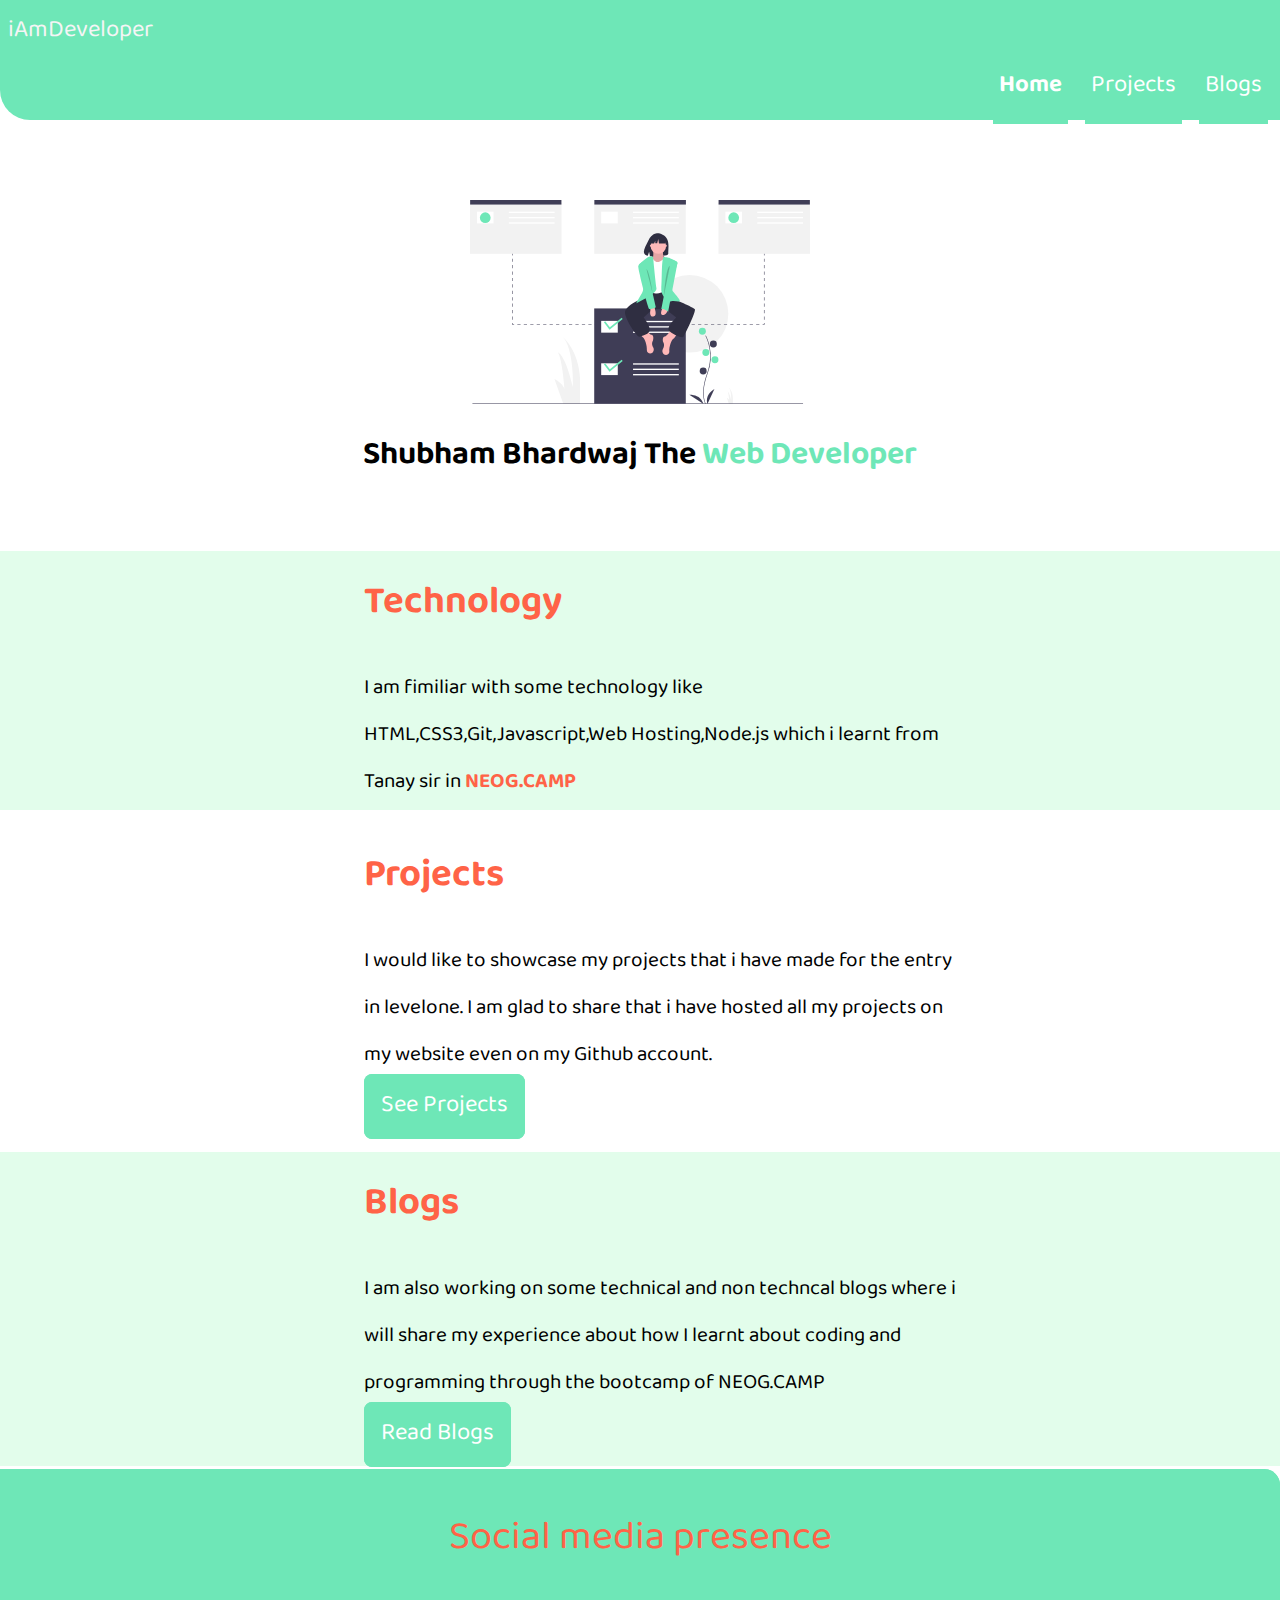
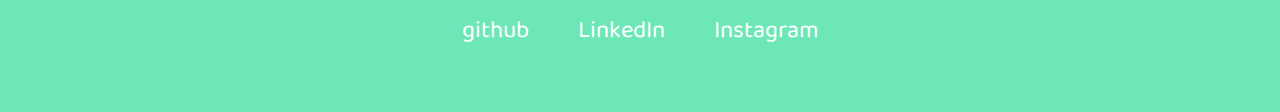
<file: index.html>
<!DOCTYPE html>
<html lang="en">

<head>
    <meta charset="UTF-8">
    <meta http-equiv="X-UA-Compatible" content="IE=edge">
    <meta name="viewport" content="width=device-width, initial-scale=1.0">
    <title>Home|Shubham Bhardwaj</title>
    <link rel="stylesheet" href="style.css">
</head>

<body>
    <nav class="nav">
        <div class="brand">iAmDeveloper</div>
        <ul class="list">
            <li class="nav-list active-link"><a href="/">Home</a></li>
            <li class="nav-list"><a href="project.html">Projects</a></li>
            <li class="nav-list"><a href="blog.html">Blogs</a></li>
        </ul>
    </nav>
    <header class="header">
        <img class="header-img" src="index.svg" alt="">
        <h1 class="header-heading">Shubham Bhardwaj The <span>Web Developer</span></h1>
    </header>
    <section class="section ow">
        <div class="container container-center">
            <h3>Technology</h3>
            <p>I am fimiliar with some technology like HTML,CSS3,Git,Javascript,Web Hosting,Node.js which i learnt from
                Tanay sir in <strong>NEOG.CAMP</strong> </p>
        </div>
    </section>
    <section class="section">
        <div class="container container-center">
            <h3>Projects</h3>
            <p>I would like to showcase my projects that i have made for the entry in levelone. I am glad to share that
                i have hosted all my projects on my website even on my Github account. </p>
            <a href="project.html" class="link link-primary">See Projects</a>
        </div>
    </section>
    <section class="section ow">
        <div class="container container-center">
            <h3>Blogs</h3>
            <p>I am also working on some technical and non techncal blogs where i will share my experience about how I
                learnt about coding and programming through the bootcamp of NEOG.CAMP </p>
            <a href="blog.html" class="link link-primary">Read Blogs</a>
        </div>
    </section>
    <div class="footer1">
        <footer class="footer container">
            <div class="footer-header"> Social media presence </div>
            <ul class="social-links list-non-bullet">
                <li class="list-item-inline nav-list">
                    <a class="link" href="https://github.com/Shubham1-008"> github</a>
                </li>
                <li class="list-item-inline nav-list">
                    <a class="link " href="https://www.linkedin.com/in/shubham-bhardwaj-a61589201"> LinkedIn</a>
                </li>
                <li class="list-item-inline nav-list">
                    <a class="link" href="https://www.instagram.com/sh.ivansh7417/"> Instagram</a>
                </li>
            </ul>

        </footer>
    </div>
</body>

</html>
</file>
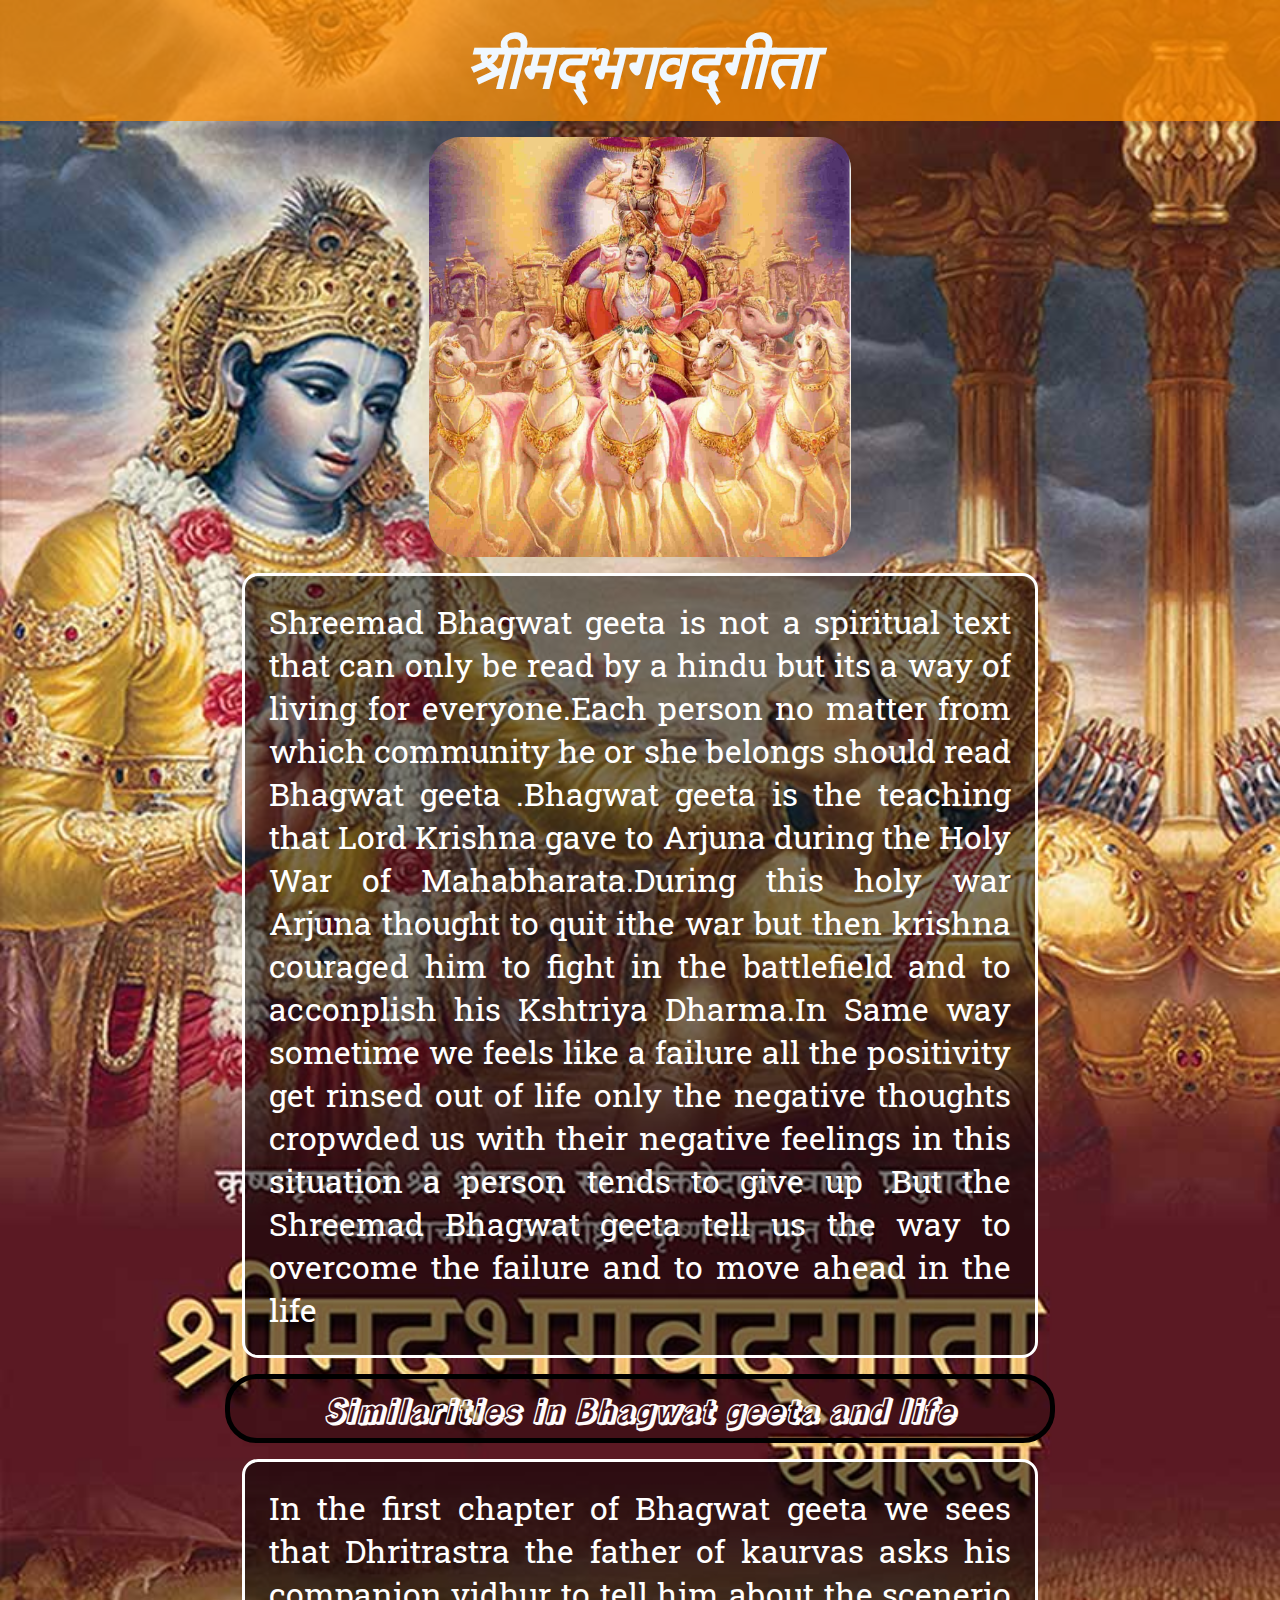
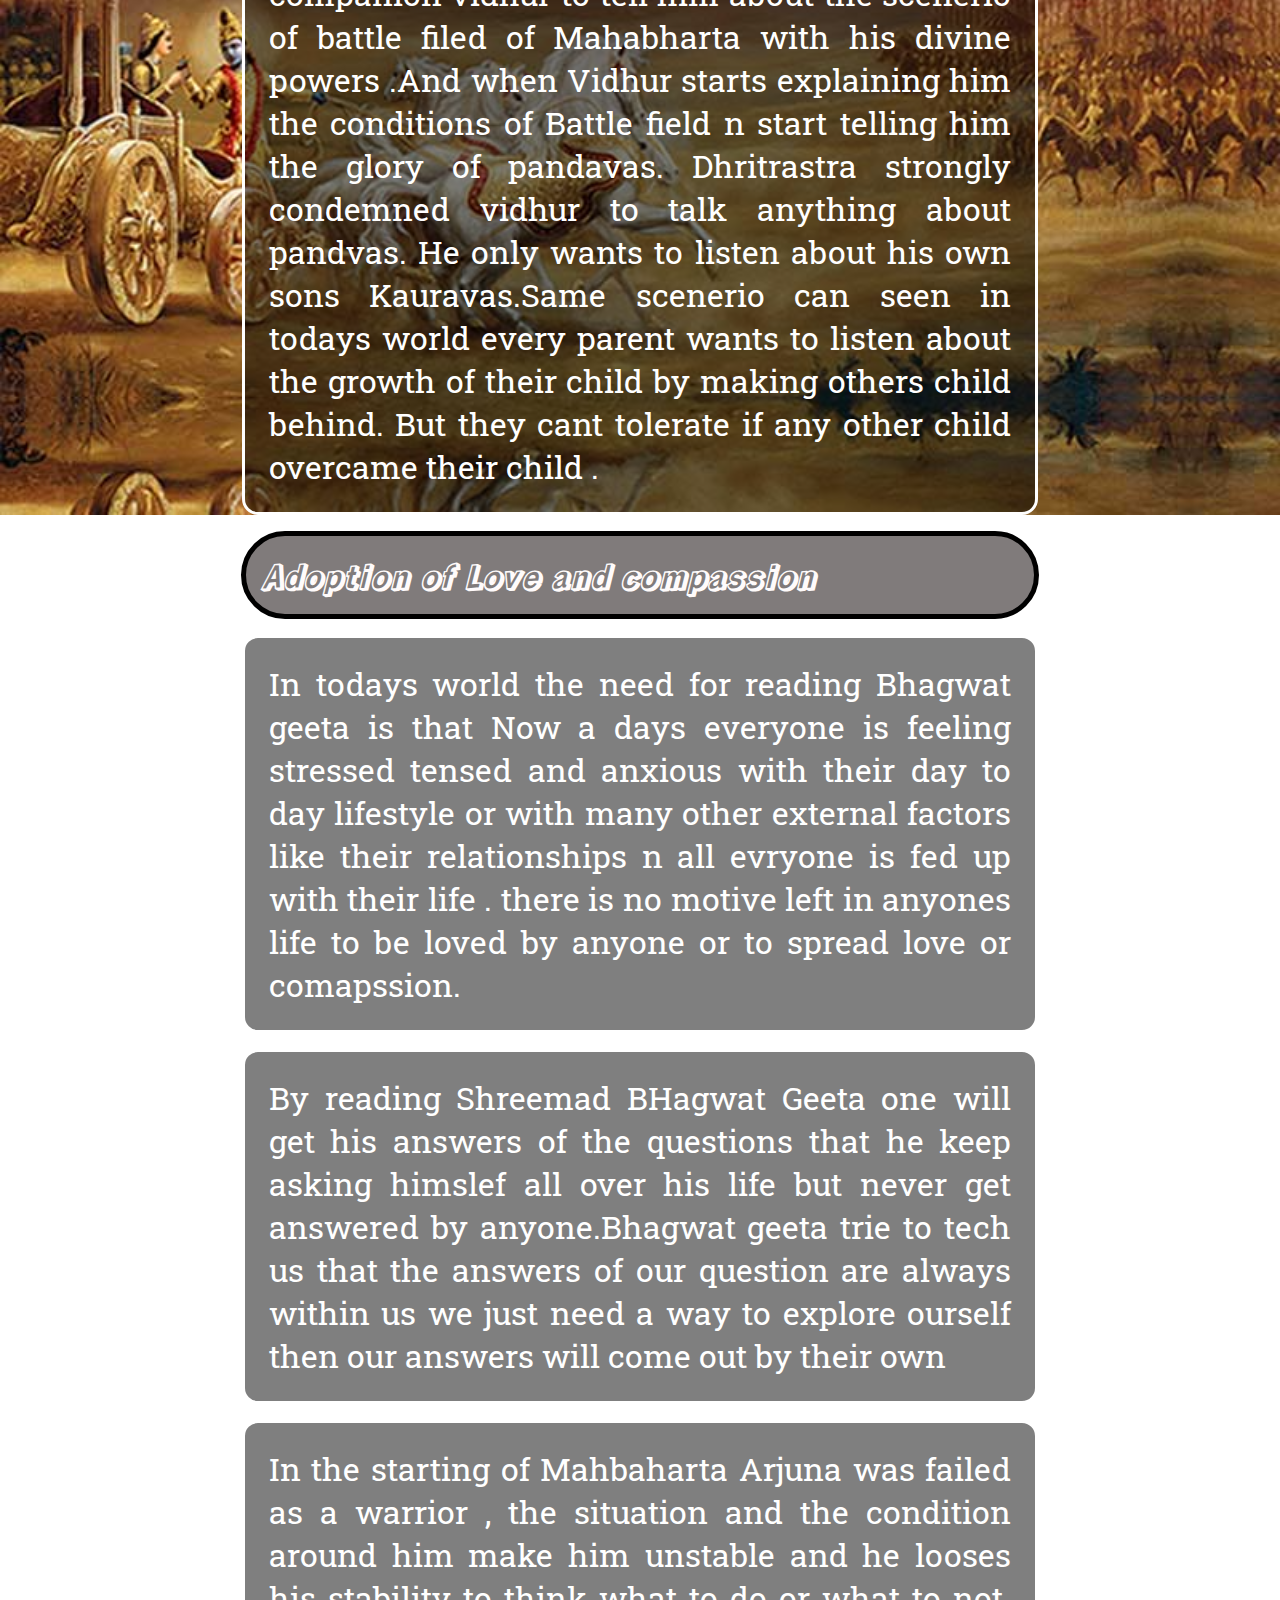
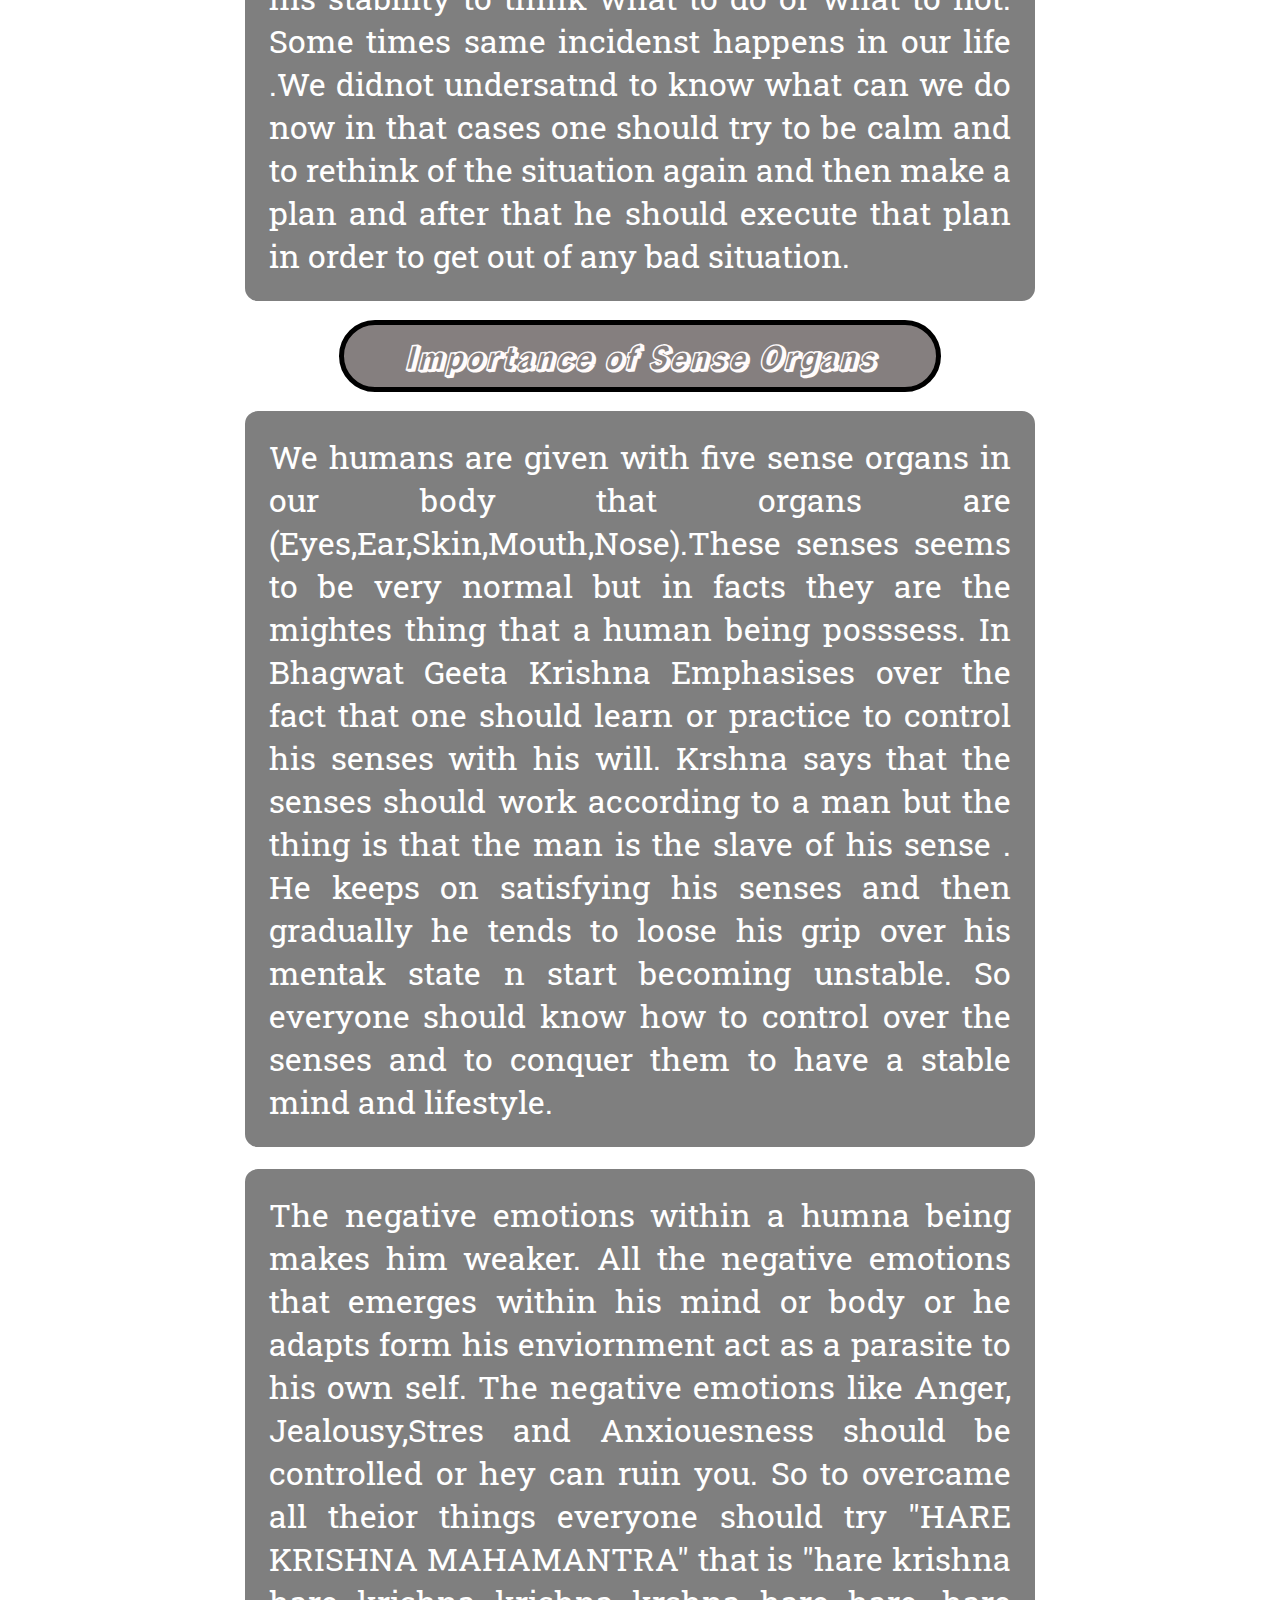
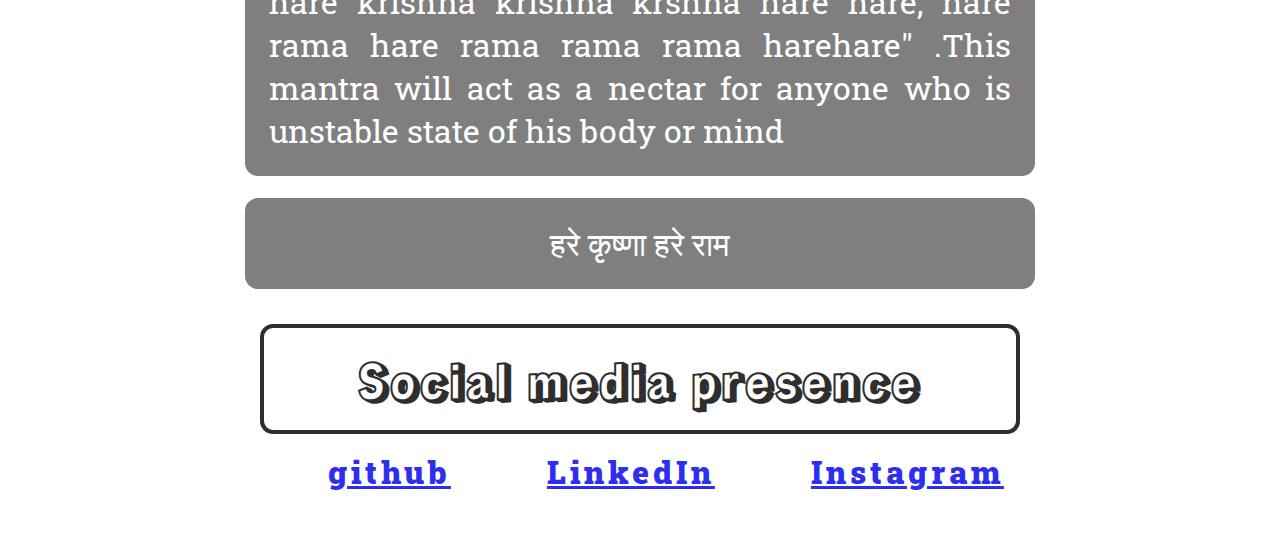
<file: blog1.html>
<!DOCTYPE html>
<html lang="en">

<head>
    <meta charset="UTF-8">
    <meta http-equiv="X-UA-Compatible" content="IE=edge">
    <meta name="viewport" content="width=device-width, initial-scale=1.0">
    <title>Blog-One</title>
    <link rel="stylesheet" href="blog1.css">
</head>

<body>
    <h1>श्रीमद्भगवद्‌गीता </h1>
    <img src="B5AF2F4F-7FE2-4FF3-ACA6-8470848BCAE8-1205x1200.jpeg" alt="JS Image" srcset="">
    <p>Shreemad Bhagwat geeta is not a spiritual text that can only be read by a hindu but its a way of living for everyone.Each person no matter from which community he or she belongs should read Bhagwat geeta .Bhagwat geeta is the teaching that Lord Krishna gave to Arjuna during the Holy War of Mahabharata.During this holy war Arjuna thought to quit ithe war but then krishna couraged him to fight in the battlefield and to acconplish his Kshtriya Dharma.In Same way sometime we feels like a failure all the positivity get rinsed out of life only the negative thoughts cropwded us with their negative feelings in this situation a person tends to give up .But the Shreemad Bhagwat geeta tell us the way to overcome the failure and to move ahead in the life </p>
    
    
    <h1 id="jsbap">Similarities in Bhagwat geeta and life</h1>
    <p>In the first chapter of Bhagwat geeta we sees that Dhritrastra the father of kaurvas asks his companion vidhur to tell him about the scenerio of battle filed of Mahabharta with his divine powers .And when Vidhur starts explaining him the conditions of Battle field n start telling him the glory of pandavas. Dhritrastra strongly condemned vidhur to talk anything about pandvas. He only wants to listen about his own sons Kauravas.Same scenerio can seen in todays world every parent wants to listen about the growth of their child by making others child behind. But they cant tolerate if any other child overcame their child . </p>
    <h1 id="AIh1">Adoption of Love and compassion</h1>
    
    <p>In todays world the need for reading Bhagwat geeta is that Now a days everyone is feeling stressed tensed and anxious with their day to day lifestyle or with many other external factors like their relationships n all evryone is fed up with their life . there is no motive left in anyones life to be loved by anyone or to spread love or comapssion.</p>
    <p>By reading Shreemad BHagwat Geeta one will get his answers of the questions that he keep asking himslef all over his life but never get answered by anyone.Bhagwat geeta trie to tech us that the answers of our question are always within us we just need a way to explore ourself then our answers will come out by their own </p>
    <p>In the starting of Mahbaharta Arjuna was failed as a warrior , the situation and the condition around him make him unstable and he looses his stability to think what to do or what to not. Some times same incidenst happens in our life .We didnot undersatnd to know what can we do now in that cases one should try to be calm and to rethink of the situation again and then make a plan and after that he should execute that plan in order to get out of any bad situation. </p>
    <h1 id="ct">Importance of Sense Organs </h1>
    <p>We humans are given with five sense organs in our body that organs are (Eyes,Ear,Skin,Mouth,Nose).These senses seems to be very normal but in facts they are the mightes thing that a human being posssess. In Bhagwat Geeta Krishna Emphasises over the fact that one should learn or practice to control his senses with his will. Krshna says that the senses should work according to a man but the thing is that the man is the slave of his sense . He keeps on satisfying his senses and then gradually he tends to loose his grip over his mentak state n start becoming unstable. So everyone should know how to control over the senses and to conquer them to have a stable mind  and lifestyle.</p>
    <p>The negative emotions within a humna being makes him weaker. All the negative emotions that emerges within his mind or body or he adapts form his enviornment act as a parasite to his own self. The negative emotions like Anger, Jealousy,Stres and Anxiouesness should be controlled or hey can ruin you. So to overcame all theior things everyone should try "HARE KRISHNA MAHAMANTRA" that is "hare krishna hare krishna krishna krshna hare hare, hare rama hare rama rama rama harehare" .This mantra will act as a nectar for anyone who is unstable state of his body or mind
    </p>
    <p style="text-align: center;">हरे कृष्णा हरे राम 
    </p>
    <div class="footer1">
        <footer class="footer container">
            <div class="footer-header"> Social media presence </div>
            <div class="centre">
                <ul class="social-links list-non-bullet">
                    <li id="li1" class="list-item-inline nav-list">
                        <a class="link" href="https://github.com/Shubham1-008"> github</a>
                    </li>
                    <li class="li2 list-item-inline nav-list">
                        <a class="link " href="https://www.linkedin.com/in/shubham-bhardwaj-a61589201"> LinkedIn</a>
                    </li>
                    <li class=" li2 list-item-inline nav-list">
                        <a class="link" href="https://www.instagram.com/sh.ivansh7417"> Instagram</a>
                    </li>
                </ul>
            </div>
        </footer>
    </div>
</body>

</html>
</file>
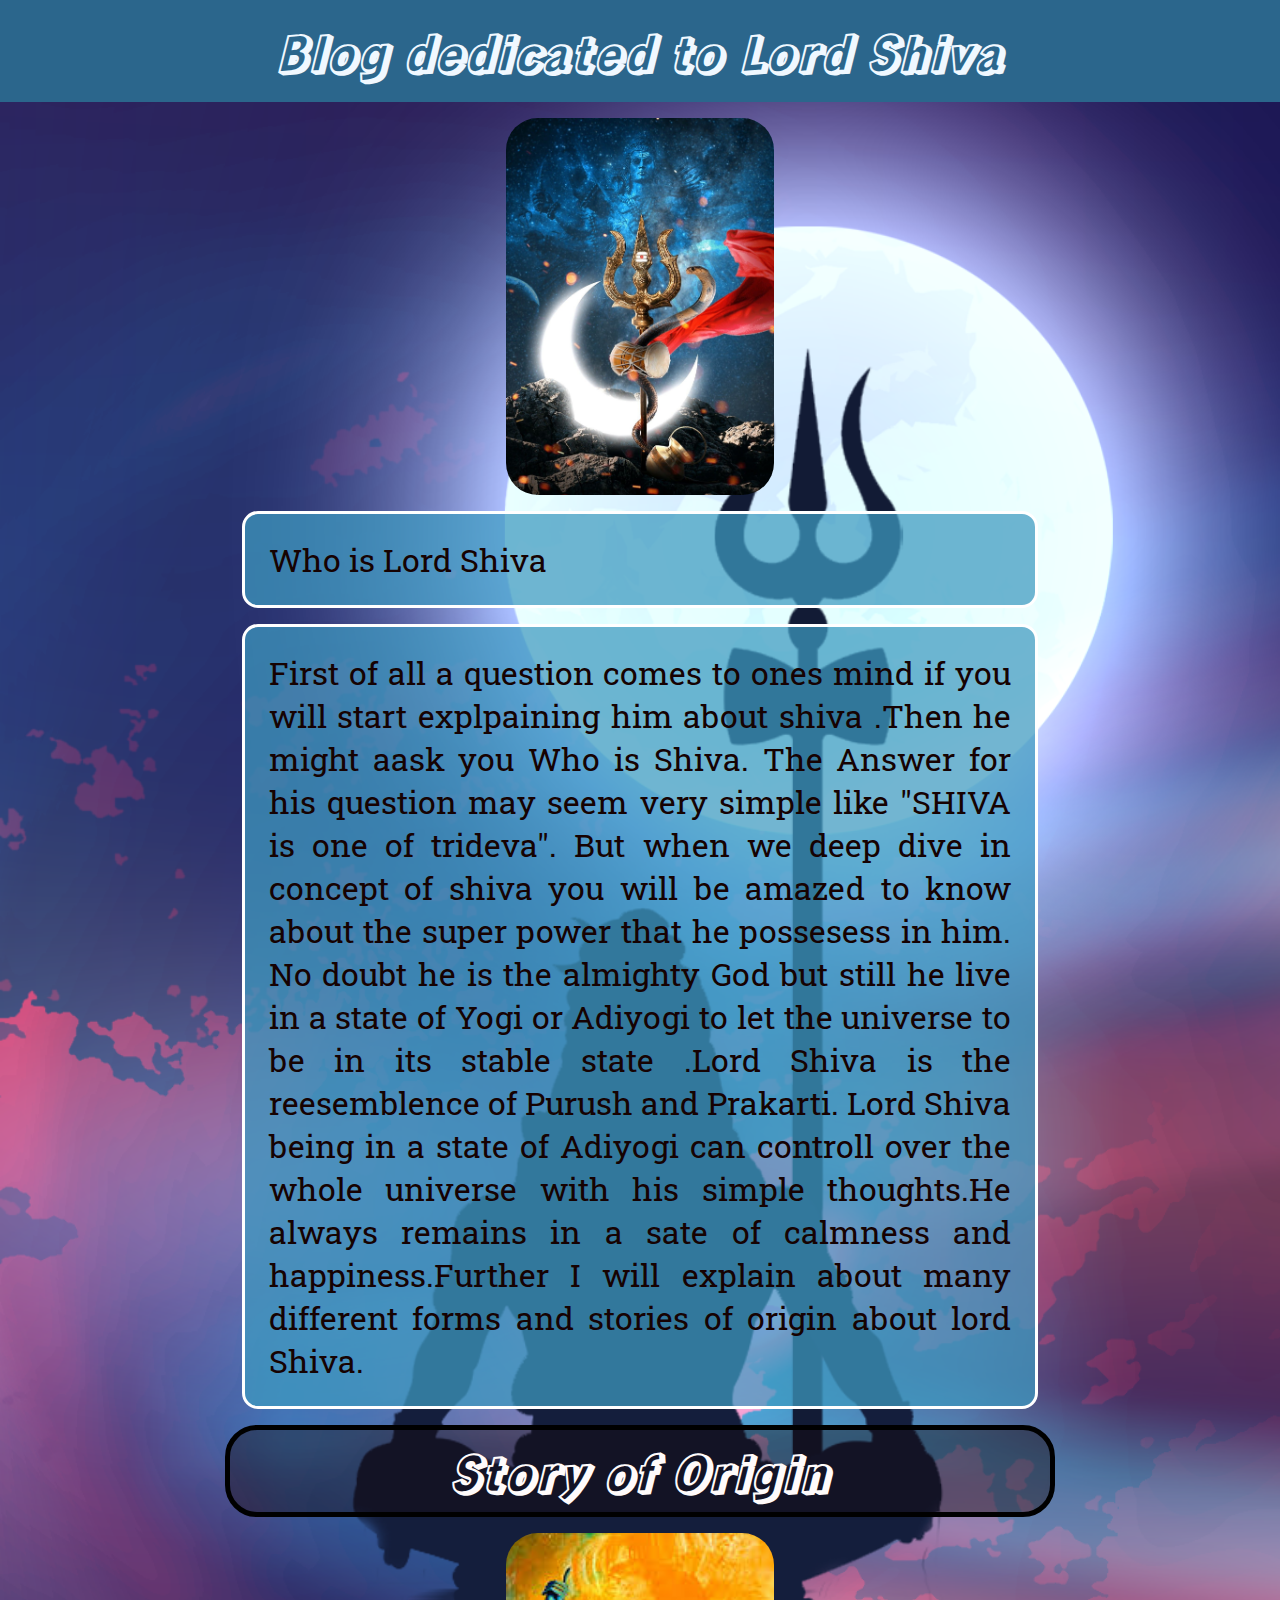
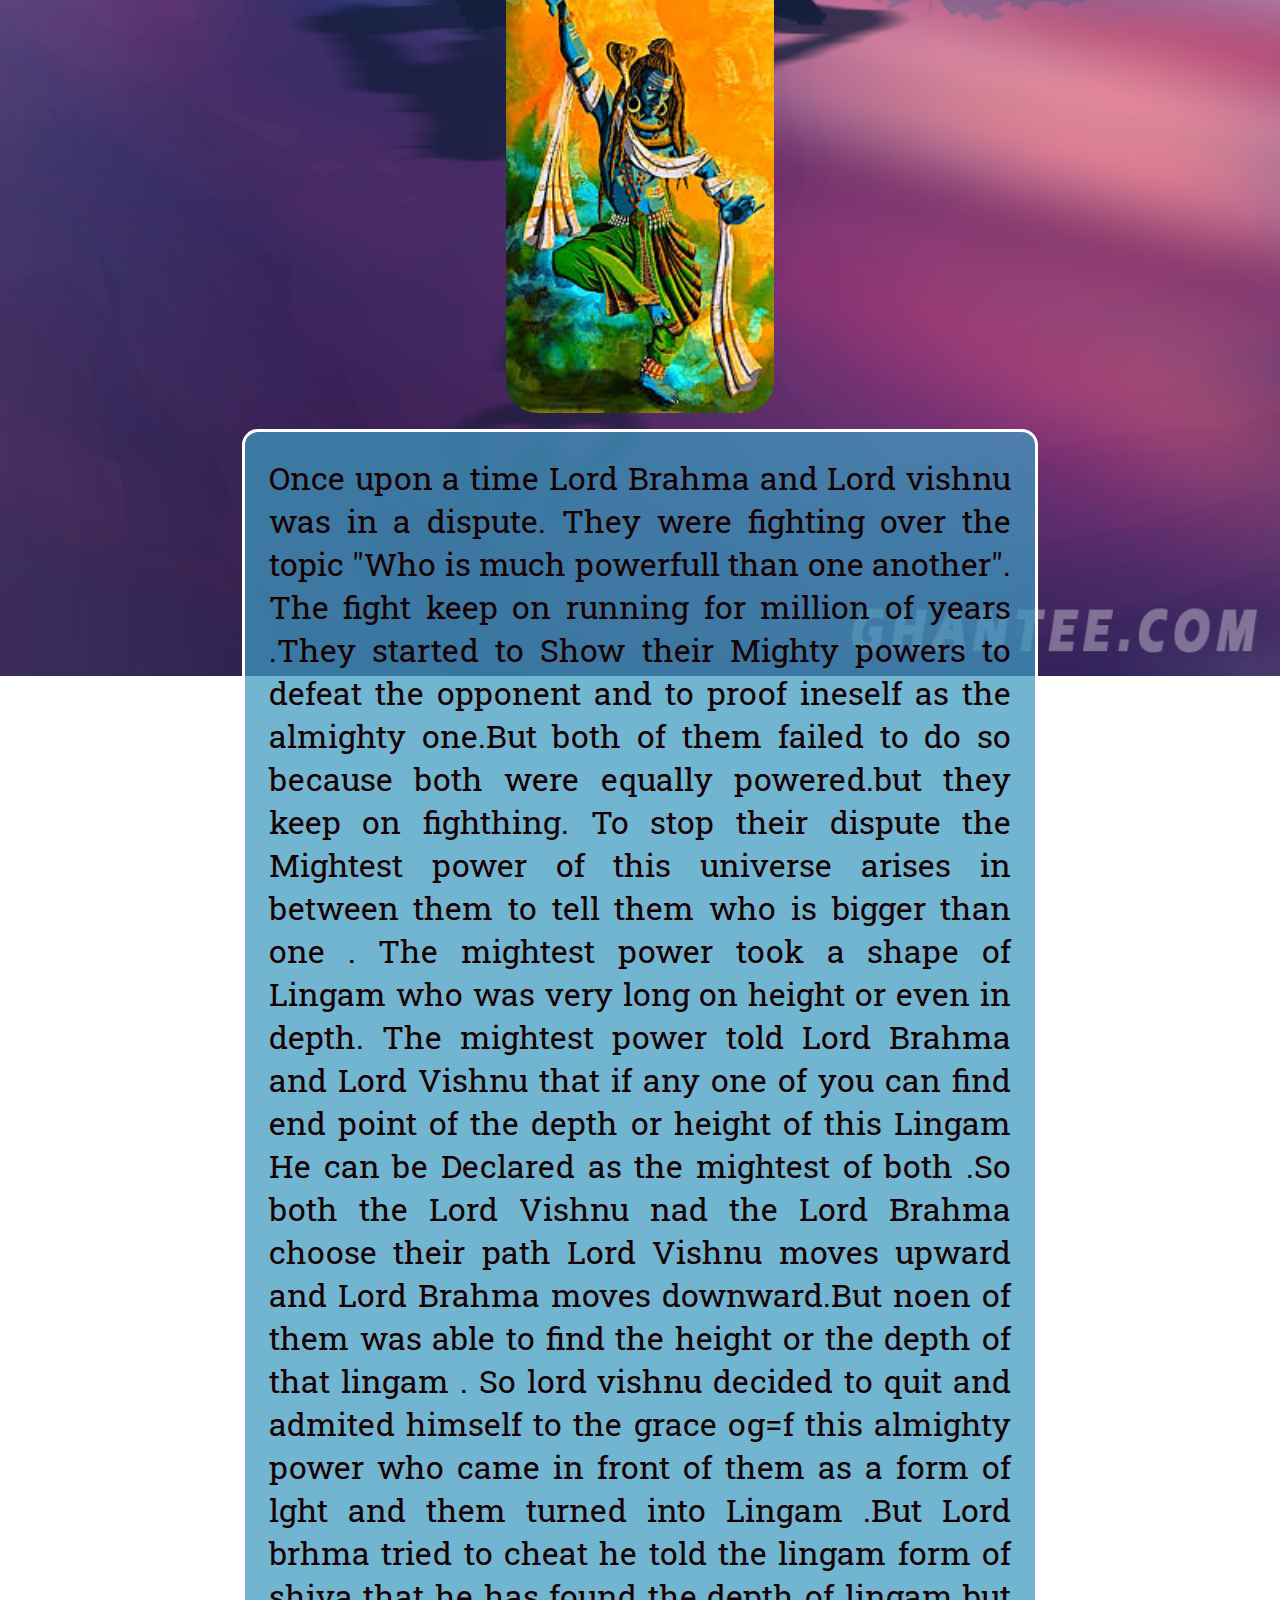
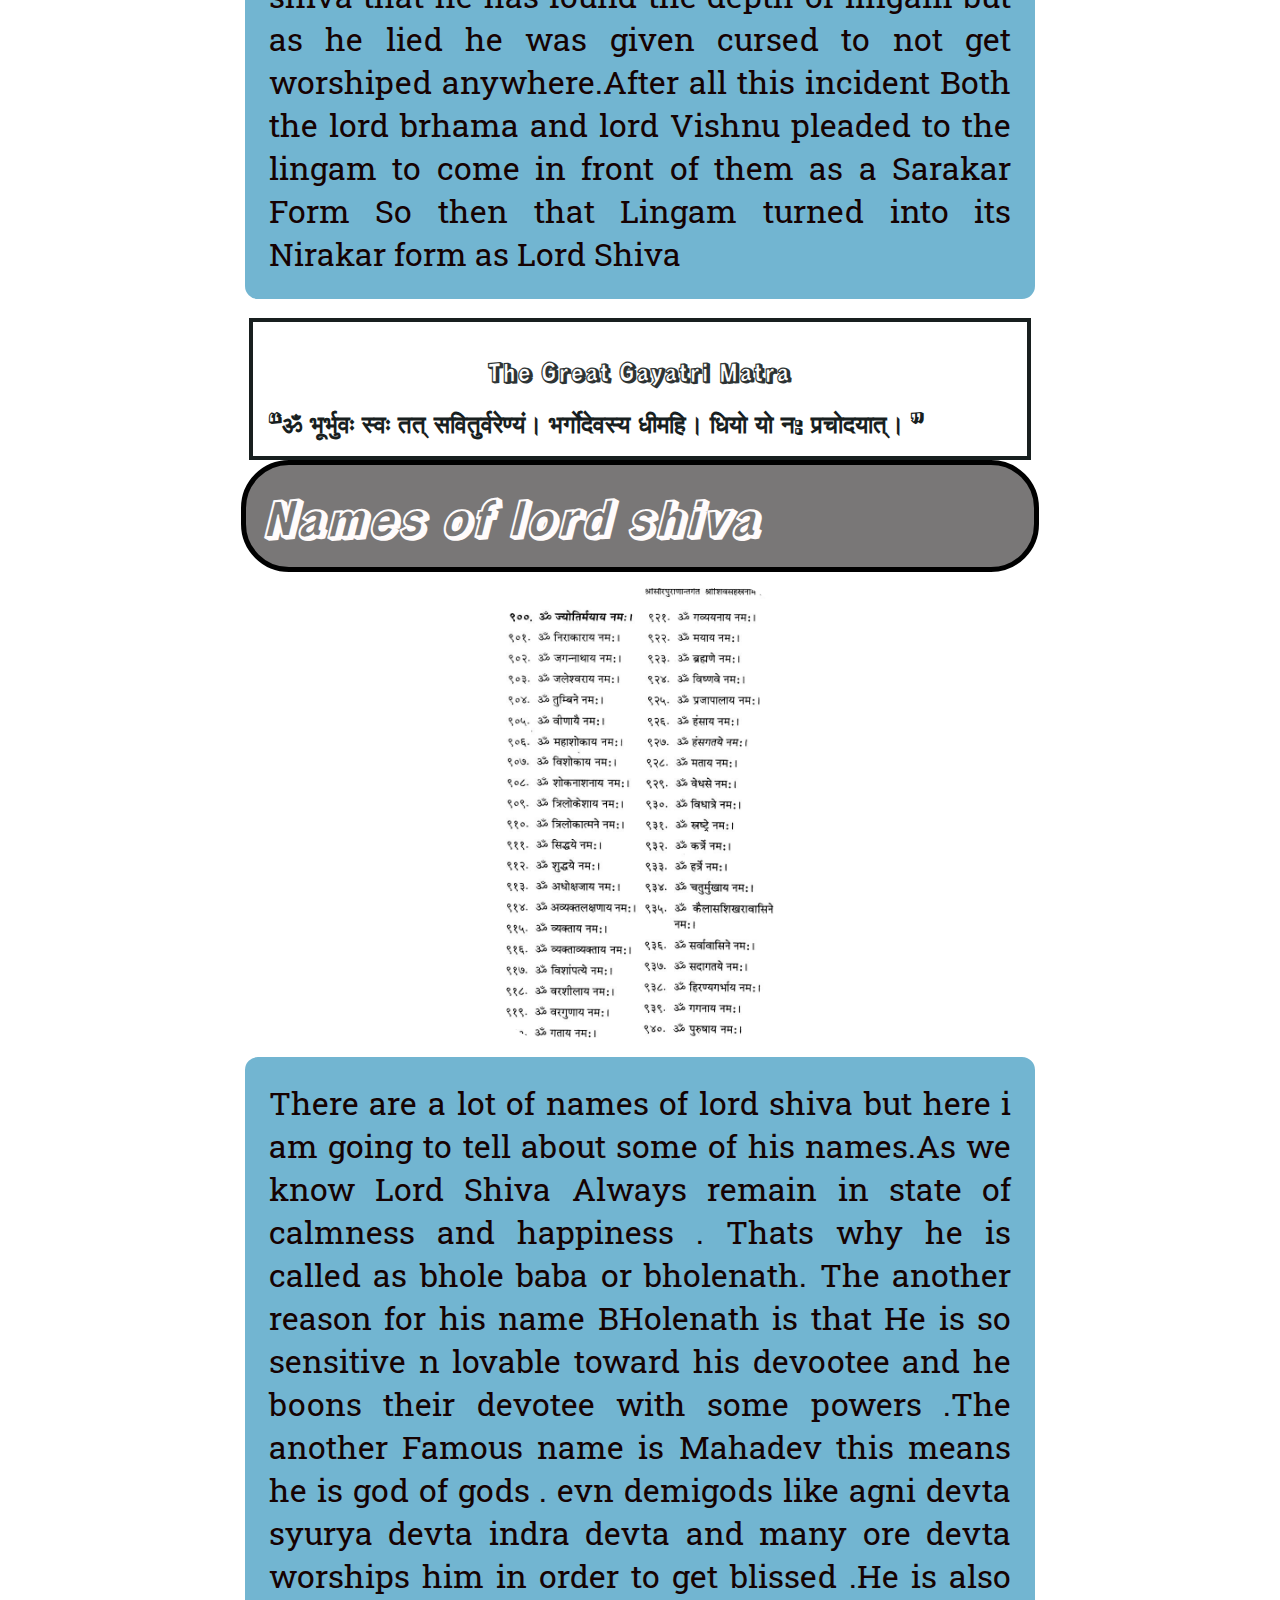
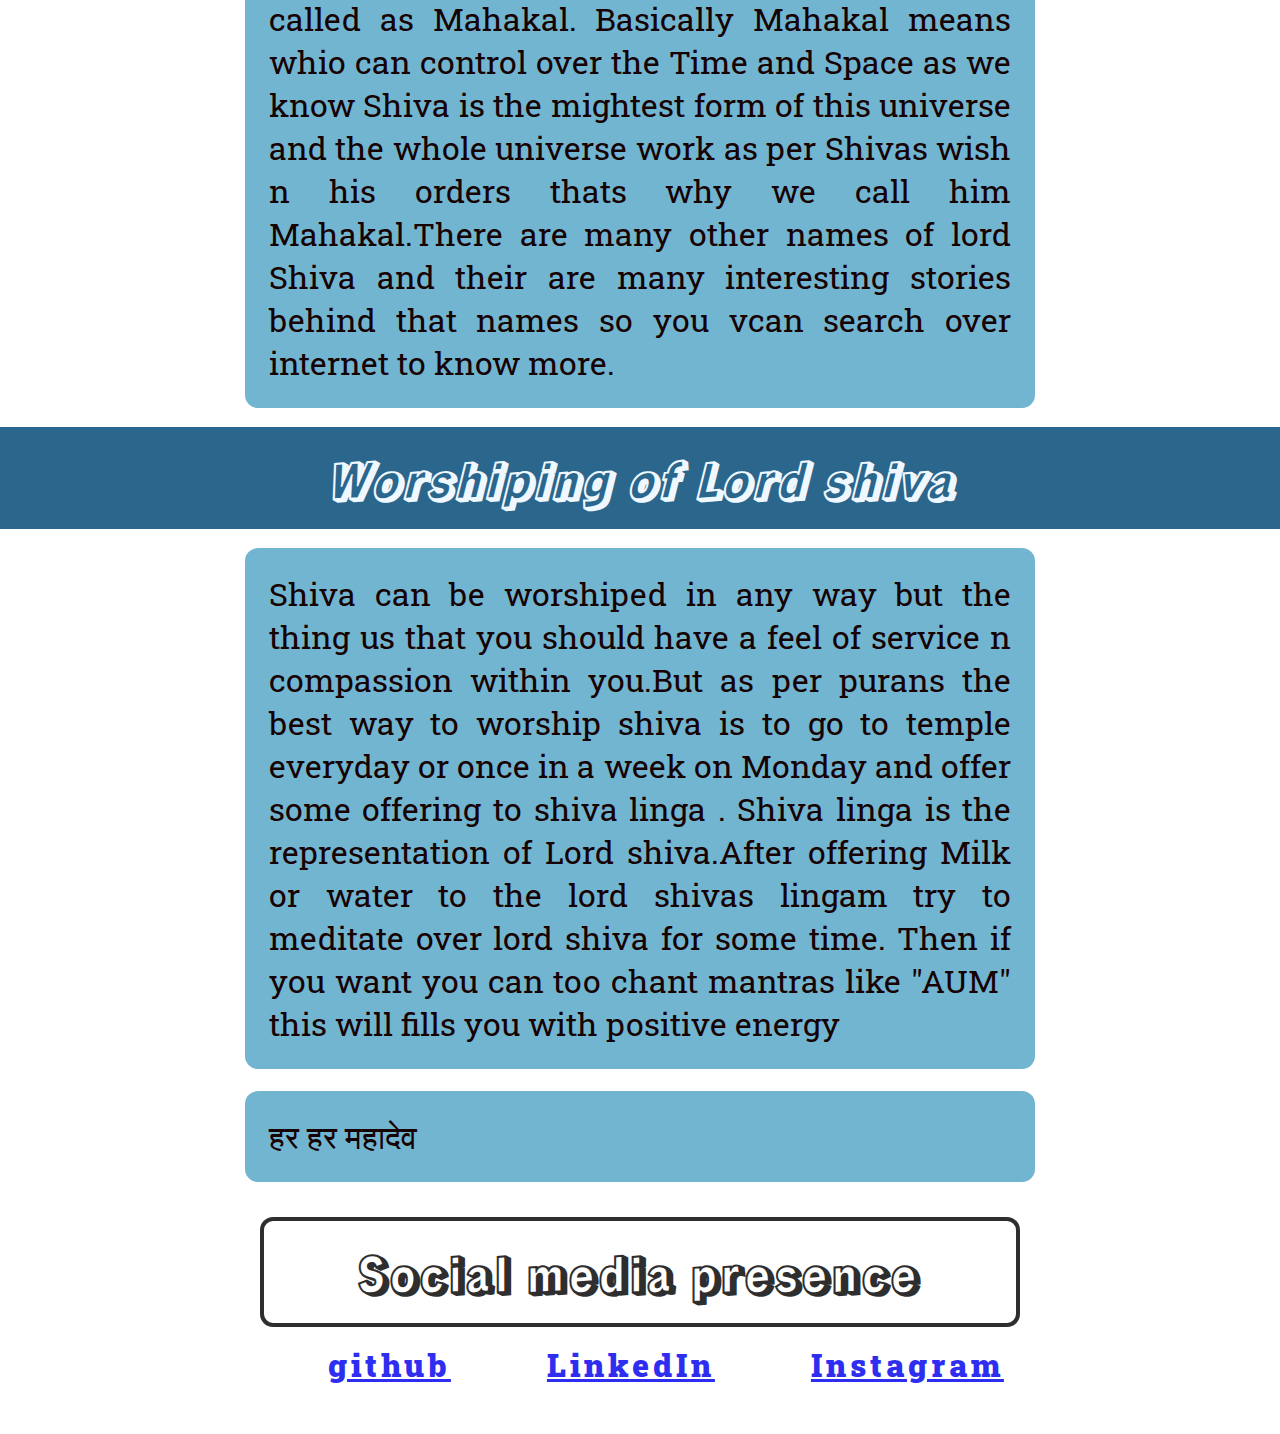
<file: blog2.html>
<!DOCTYPE html>
<html lang="en">

<head>
    <meta charset="UTF-8">
    <meta http-equiv="X-UA-Compatible" content="IE=edge">
    <meta name="viewport" content="width=device-width, initial-scale=1.0">
    <title>Blog-Two</title>
    <link rel="stylesheet" href="blog2.css">
</head>

<body>
    <h1>Blog dedicated to Lord Shiva</h1>
    <img src="shiv.jpg" alt="Spiritual Image" srcset="">
    <p>Who is Lord Shiva</p>
    <p>First of all a question comes to ones mind if you will start explpaining him about shiva .Then he might aask you Who is Shiva.
        The Answer for his question may seem very simple like "SHIVA is one of trideva". But when we deep dive in concept of shiva you will be amazed to know about the super power that he possesess in him. No doubt he is the almighty God but still he live in a state of Yogi or Adiyogi to let the universe to be in its stable state .Lord Shiva is the reesemblence of Purush and Prakarti.
        Lord Shiva being in a state of Adiyogi can controll over the whole universe with his simple thoughts.He always remains in a sate of calmness and happiness.Further I will explain about many different forms and stories of origin about lord Shiva.
    </p>
    <h1 id="jsbap">Story of Origin</h1>
    <img src="images.jfif" alt="image not found">
    <p>Once upon a time Lord Brahma and Lord vishnu was in a dispute. They were fighting over the topic "Who is much powerfull than one another". The fight keep on running for million of years .They started to Show their Mighty powers to defeat the opponent and to proof ineself as the almighty one.But both of them failed to do so because both were equally powered.but they keep on fighthing. To stop their dispute the Mightest power of this universe arises in between them to tell them who is bigger than one . The mightest power took a shape of Lingam who was very long on height or even in depth. The mightest power told Lord Brahma and Lord Vishnu that if any one of you can find end point of the depth or height of this Lingam He can be Declared as the mightest of both .So both the Lord Vishnu nad the Lord Brahma choose their path Lord Vishnu moves upward and Lord Brahma moves downward.But noen of them was able to find the height or the depth of that lingam . So lord vishnu decided to quit and admited himself to the grace og=f this almighty power who came in front of them as a form of lght and them turned into Lingam .But Lord brhma tried to cheat he told the lingam form of shiva that he has found the depth of lingam but as he lied he was given cursed to not get worshiped anywhere.After all this incident Both the lord brhama and lord Vishnu pleaded to the lingam to come in front of them as a Sarakar Form So then that Lingam turned into its Nirakar form as Lord Shiva </p>
    <div>
        <div style="border: none; text-align: center;">The Great Gayatri Matra</div>
        “ॐ भूर्भुवः स्वः तत् सवितुर्वरेण्यं। भर्गोदेवस्य धीमहि। धियो यो न: प्रचोदयात्। ”
    </div>
    <h1 id="AIh1">Names of lord shiva </h1>
    <img src="nzb222c.jpg" alt="Error in Loading picture">
    <p>There are a lot of names of lord shiva but here i am going to tell about some of his names.As we know Lord Shiva Always remain in state of calmness and happiness . Thats why he is called as bhole baba or bholenath. The another reason for his name BHolenath is that He is so sensitive n lovable toward his devootee and he boons their devotee with some powers .The another Famous name is Mahadev this means he is god of gods . evn demigods like agni devta syurya devta indra devta and many  ore devta worships him in order to get blissed .He is also called as Mahakal. Basically Mahakal means whio can control over the Time and Space as we know Shiva is the mightest form of this universe and the whole universe work as per Shivas wish n his orders thats why we call him Mahakal.There are many other names of lord Shiva and their are many interesting stories behind that names so you vcan search over internet to know more.  
    </p>
    <h1>Worshiping of Lord shiva </h1>
    <p>Shiva can be worshiped in any way but the thing us that you should have a feel of service n compassion within you.But as per purans the best way to worship shiva is to go to temple everyday or once in a week on Monday and offer some offering to shiva linga . Shiva linga is the representation of Lord shiva.After offering Milk or water to the lord shivas lingam try to meditate over lord shiva for some time. Then if you want you can too chant mantras like "AUM" this will fills you with positive energy </p>
    <p>हर हर महादेव</p>
   
    <div class="footer1">
        <footer class="footer container">
            <div class="footer-header"> Social media presence </div>
            <div class="centre">
                <ul class="social-links list-non-bullet">
                    <li id="li1" class="list-item-inline nav-list">
                        <a class="link" href="https://github.com/Shubham1-008"> github</a>
                    </li>
                    <li class="li2 list-item-inline nav-list">
                        <a class="link " href="https://www.linkedin.com/in/shubham-bhardwaj-a61589201"> LinkedIn</a>
                    </li>
                    <li class=" li2 list-item-inline nav-list">
                        <a class="link" href="https://www.instagram.com/sh.ivansh7417"> Instagram</a>
                    </li>
                </ul>
            </div>
        </footer>
    </div>
</body>

</html>
</file>
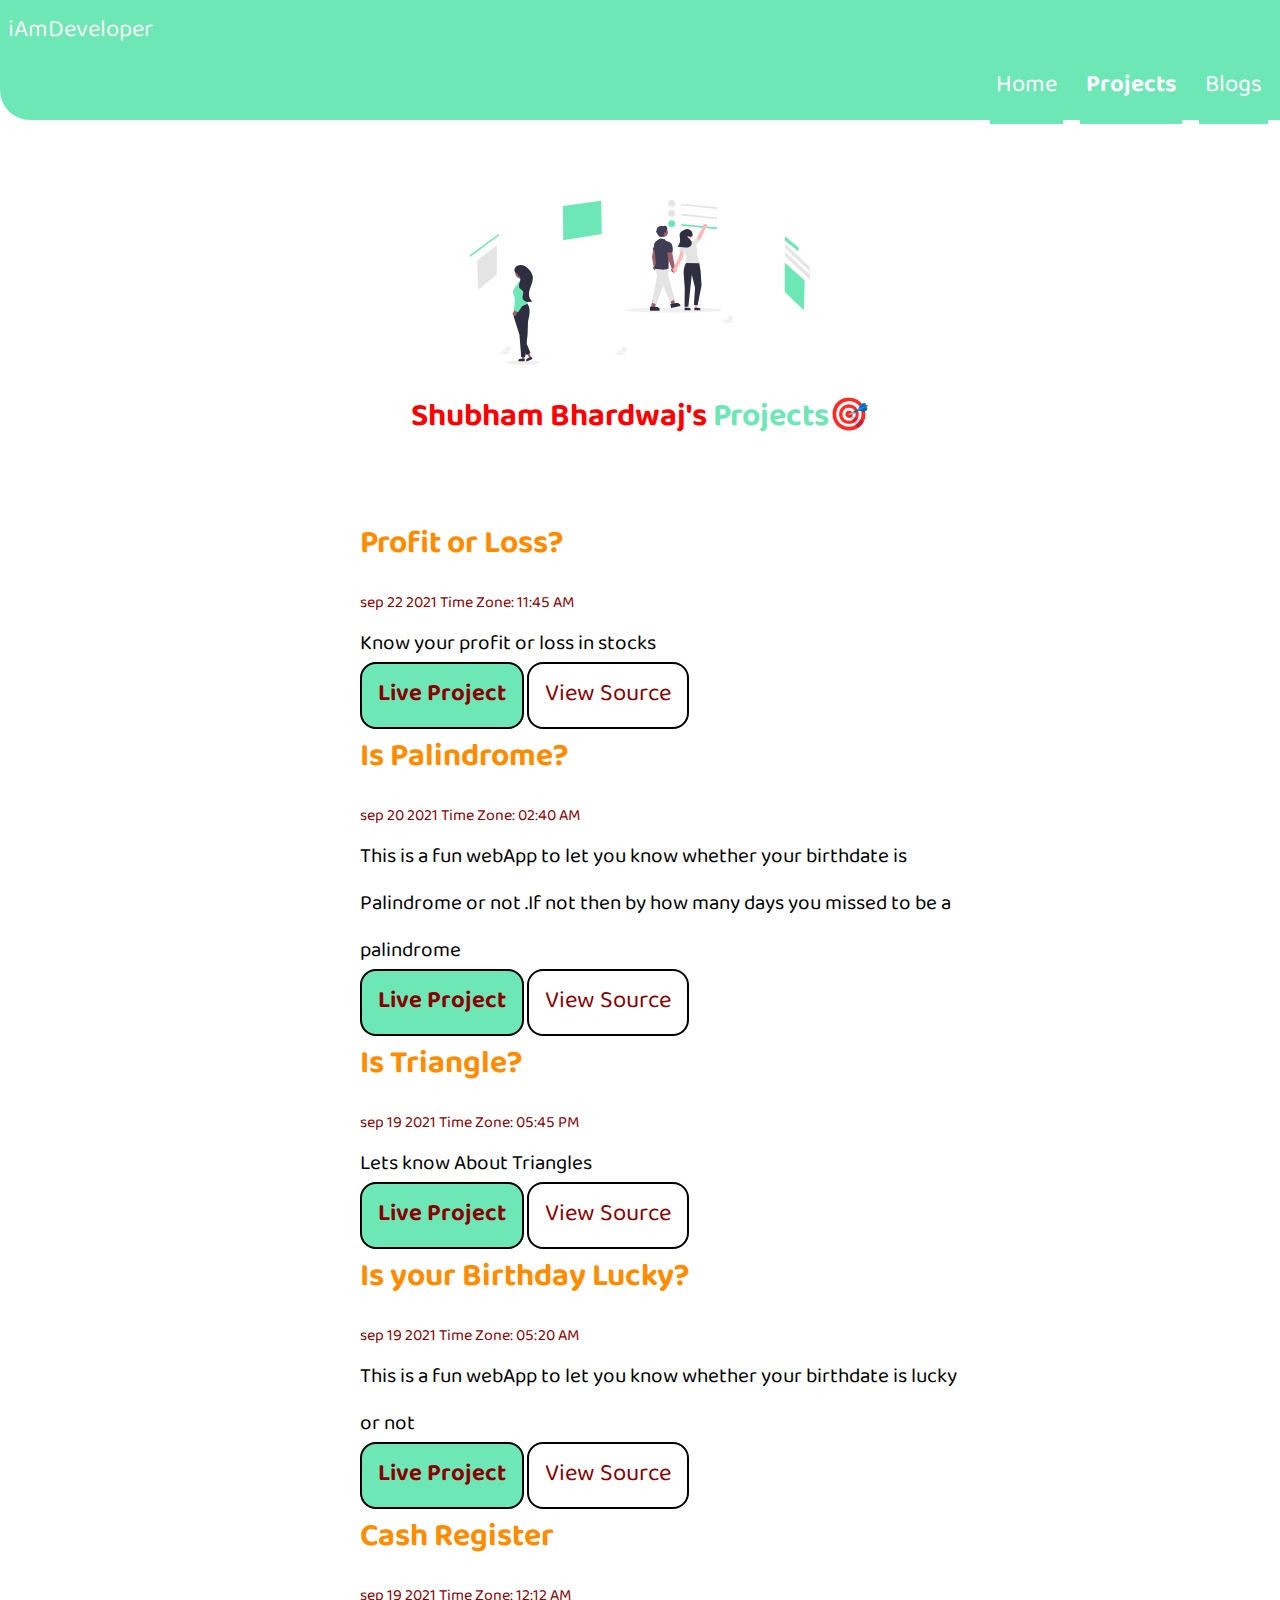
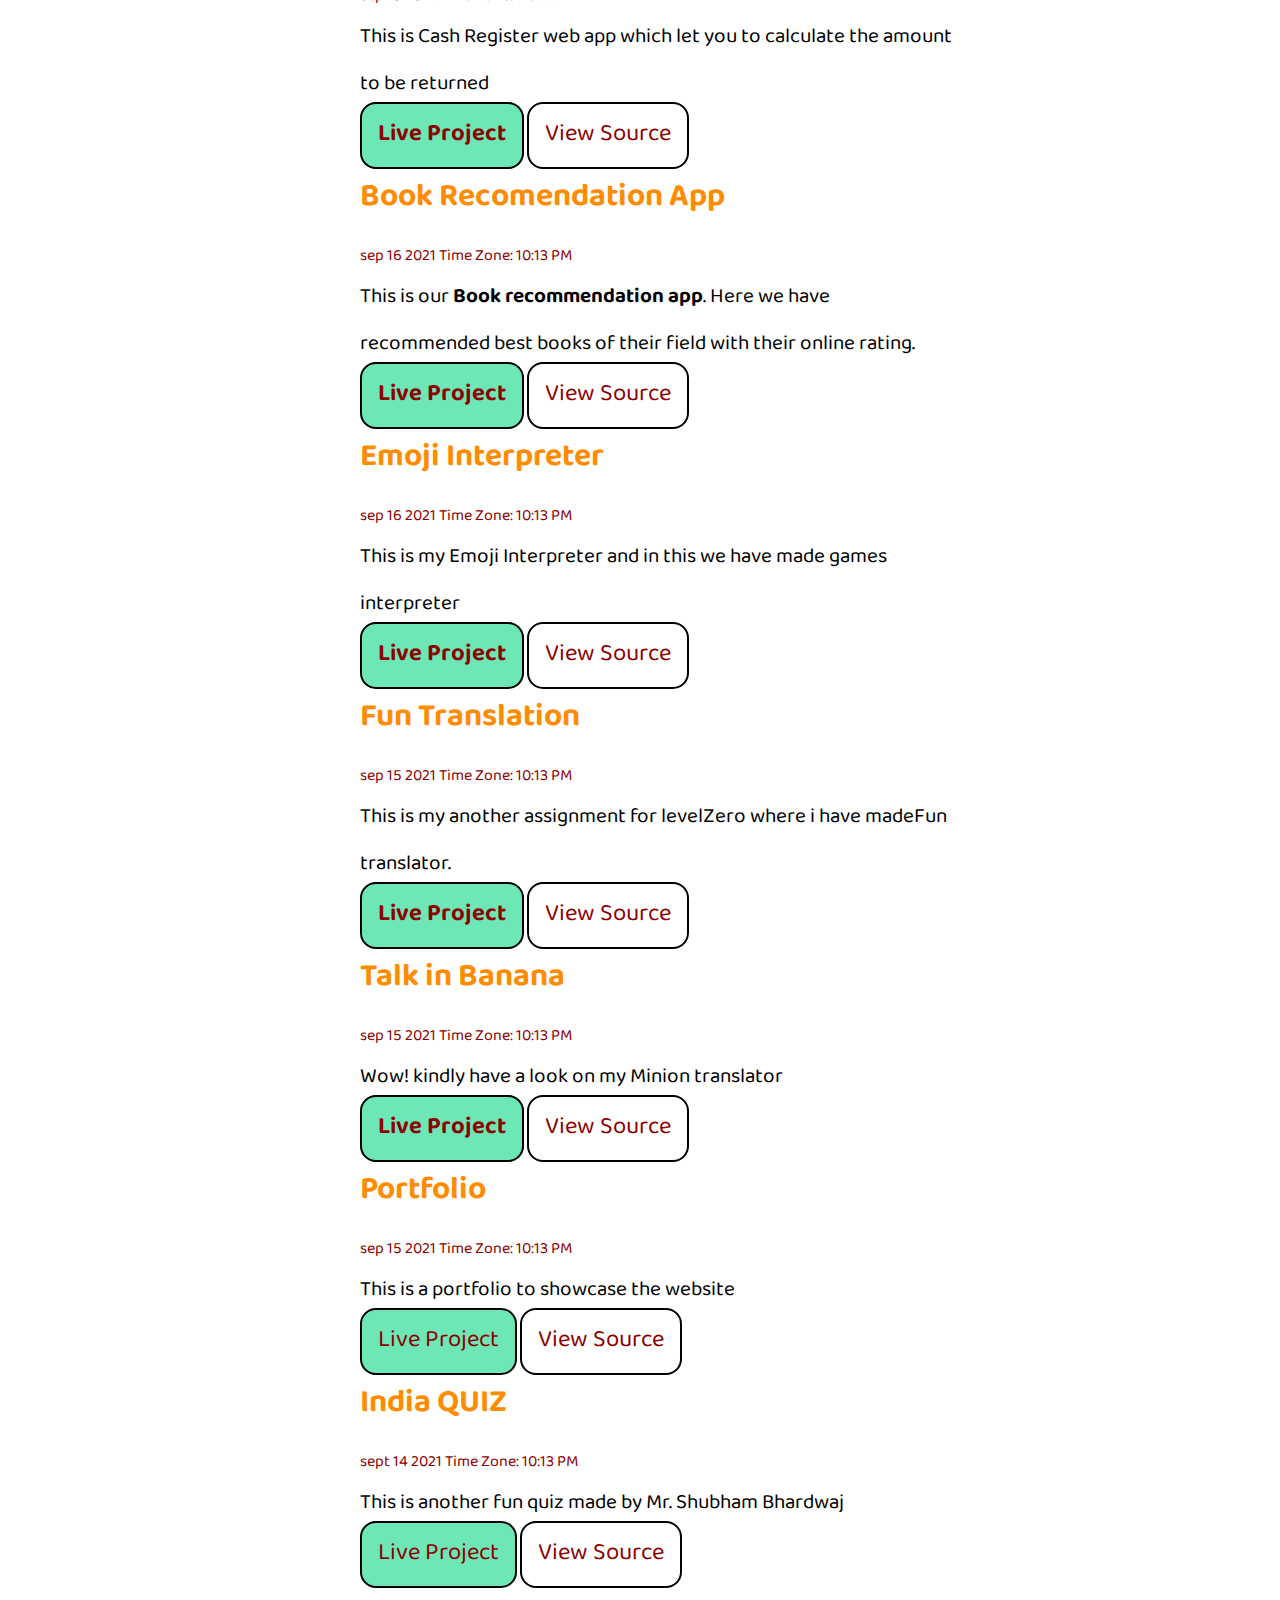
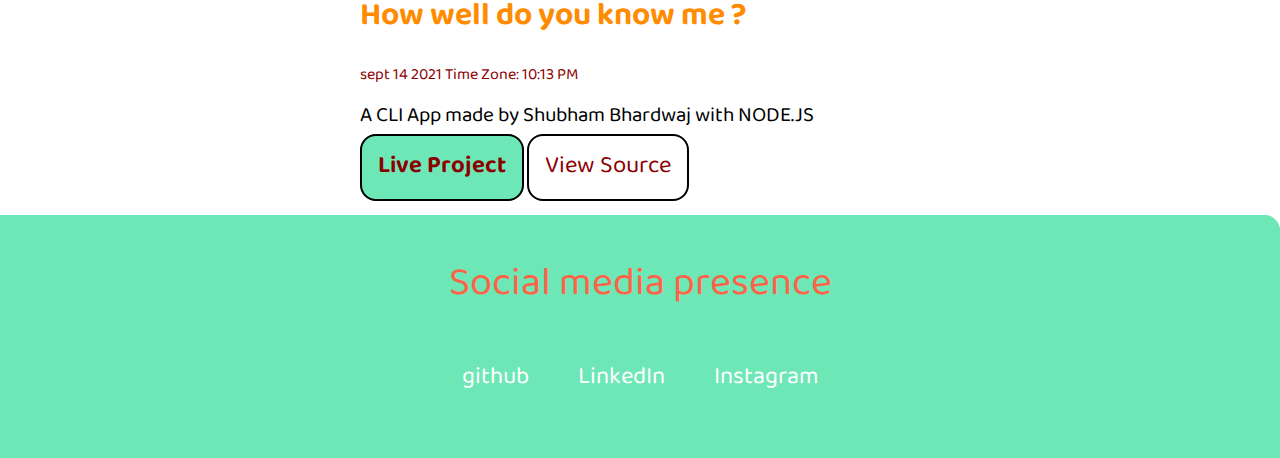
<file: project.html>
<!DOCTYPE html>
<html lang="en">

<head>
    <meta charset="UTF-8">
    <meta http-equiv="X-UA-Compatible" content="IE=edge">
    <meta name="viewport" content="width=device-width, initial-scale=1.0">
    <title>Projects|Shubham Bhardwaj</title>
    <link rel="stylesheet" href="style.css">
</head>

<body>
    <nav class="nav">
        <div class="brand">iAmDeveloper</div>
        <ul class="list">
            <li class="nav-list"><a href="index.html">Home</a></li>
            <li class="nav-list active-link"><a href="project.html">Projects</a></li>
            <li class="nav-list"><a href="blog.html">Blogs</a></li>
        </ul>
    </nav>
    <header class="header">
        <img class="header-img" src="project.svg" alt="">
        <h1 class="header-heading"> <span style="color: red;">Shubham Bhardwaj's</span> <span> Projects🎯</span></h1>
    </header>
    <ul class="project-li">
        <div class="container container-center">
            <li>
                <h1>Profit or Loss?</h1>
                <small>sep 22 2021</small>
                <small>Time Zone: 11:45 AM</small>
                <p>Know your profit or loss in stocks</p>
                <a href="https://prolos.netlify.app/" class="link link-primary"> <b> Live Project</b></a>
                <a href="https://github.com/Shubham1-008/Stocks" class="link link-secondary"> View Source</a>
            </li>
        </div>
        <div class="container container-center">
            <li>
                <h1>Is Palindrome?</h1>
                <small>sep 20 2021</small>
                <small>Time Zone: 02:40 AM</small>
                <p>This is a fun webApp to let you know whether your birthdate is Palindrome or not .If not then by how
                    many days you missed to be a palindrome</p>
                <a href="https://palindromme.netlify.app/" class="link link-primary"> <b> Live Project</b></a>
                <a href="https://github.com/Shubham1-008/Palindrome" class="link link-secondary"> View Source</a>
            </li>
        </div>
        <div class="container container-center">
            <li>
                <h1>Is Triangle?</h1>
                <small>sep 19 2021</small>
                <small>Time Zone: 05:45 PM</small>
                <p>Lets know About Triangles</p>
                <a href="./triangle/area.html" class="link link-primary"> <b> Live Project</b></a>
                <a href="https://github.com/Shubham1-008/isTriangle" class="link link-secondary"> View Source</a>
            </li>
        </div>
        <div class="container container-center">
            <li>
                <h1>Is your Birthday Lucky?</h1>
                <small>sep 19 2021</small>
                <small>Time Zone: 05:20 AM</small>
                <p>This is a fun webApp to let you know whether your birthdate is lucky or not</p>
                <a href="https://luckydobirth.netlify.app/" class="link link-primary"> <b> Live Project</b></a>
                <a href="https://github.com/Shubham1-008/luckybirthday" class="link link-secondary"> View Source</a>
            </li>
        </div>
        <div class="container container-center">
            <li>
                <h1>Cash Register</h1>
                <small>sep 19 2021</small>
                <small>Time Zone: 12:12 AM</small>
                <p>This is Cash Register web app which let you to calculate the amount to be returned</p>
                <a href="https://returnmycash.netlify.app/" class="link link-primary"> <b> Live Project</b></a>
                <a href="https://github.com/Shubham1-008/Cash-Register" class="link link-secondary"> View Source</a>
            </li>
        </div>
        <div class="container container-center">
            <li>
                <h1>Book Recomendation App</h1>
                <small>sep 16 2021</small>
                <small>Time Zone: 10:13 PM</small>
                <p>This is our <b> Book recommendation app</b>. Here we have recommended best books of their field with
                    their online rating.</p>
                <a href="https://ff3k9.csb.app/" class="link link-primary"> <b> Live Project</b></a>
                <a href="https://github.com/Shubham1-008/Books-Recommendation-App" class="link link-secondary"> View Source</a>
            </li>
        </div>

        <div class="container container-center">
            <li>
                <h1>Emoji Interpreter</h1>
                <small>sep 16 2021</small>
                <small>Time Zone: 10:13 PM</small>
                <p>This is my Emoji Interpreter and in this we have made games interpreter</p>
                <a href="https://g0qer.csb.app/" class="link link-primary"> <b> Live Project</b></a>
                <a href="https://github.com/Shubham1-008/EmojiDictionary" class="link link-secondary"> View Source</a>
            </li>
        </div>
        <div class="container container-center">
            <li>
                <h1>Fun Translation</h1>
                <small>sep 15 2021</small>
                <small>Time Zone: 10:13 PM</small>
                <p>
                    This is my another assignment for levelZero where i have madeFun translator.</p>
                <a href="https://talkingtogroot.netlify.app/" class="link link-primary"> <b> Live Project</b></a>
                <a href="https://github.com/Shubham1-008/translation-two" class="link link-secondary"> View Source</a>
            </li>
        </div>
        <div class="container container-center">
            <li>
                <h1>Talk in Banana</h1>
                <small>sep 15 2021</small>
                <small>Time Zone: 10:13 PM</small>
                <p>Wow! kindly have a look on my Minion translator</p>
                <a href="https://transltion.netlify.app/" class="link link-primary"> <b> Live Project</b></a>
                <a href="https://github.com/Shubham1-008/translation-one" class="link link-secondary"> View Source</a>
            </li>
        </div>
        <div class="container container-center">
            <li>
                <h1>Portfolio</h1>
                <small>sep 15 2021</small>
                <small>Time Zone: 10:13 PM</small>
                <p>This is a portfolio to showcase the website</p>
                <a href="https://shubhamsportfolio.netlify.app/"
                class="link link-primary"> Live
                Project</a>
            <a href="https://github.com/Shubham1-008/portfolio" class="link link-secondary"> View Source</a>
            </li>
        </div>
        <div class="container container-center">
            <li>
                <h1>India QUIZ</h1>
                <small>sept 14 2021</small>
                <small>Time Zone: 10:13 PM</small>
                <p>This is another fun quiz made by Mr. Shubham Bhardwaj</p>
                <!-- <button href="https://replit.com/@ShubhamBhardwa6/project-1?embed=1&output=1#index.js"> <b> Live Project</b></button>
                    <button  href="https://github.com/bhardwaj657/project-1"class="btn"> View Source</button> -->
                <a href="https://replit.com/@shub1008/FunQuiz?embed=1&output=1#index.js"
                    class="link link-primary"> Live
                    Project</a>
                <a href="https://github.com/Shubham1-008/FunQuiz" class="link link-secondary"> View Source</a>
            </li>
        </div>
        <div class="container container-center">
            <li>
                <h1>How well do you know me ?</h1>
                <small>sept 14 2021</small>
                <small>Time Zone: 10:13 PM</small>
                <p>A CLI App made by Shubham Bhardwaj with NODE.JS</p>
                <a href="https://replit.com/@shub1008/Doyouknowme?embed=1&output=1#index.js"
                    class="link link-primary"> <b> Live
                        Project</b></a>
                <a href="https://github.com/Shubham1-008/Doyouknowme" class="link link-secondary">View Source</a>
            </li>
        </div>
    </ul>
    <div class="footer1">
        <footer class="footer container">
            <div class="footer-header"> Social media presence </div>
            <ul class="social-links list-non-bullet">
                <li class="list-item-inline nav-list">
                    <a class="link" href="https://github.com/Shubham1-008"> github</a>
                </li>
                <li class="list-item-inline nav-list">
                    <a class="link " href="https://www.linkedin.com/in/shubham-bhardwaj-a61589201"> LinkedIn</a>
                </li>
                <li class="list-item-inline nav-list">
                    <a class="link" href="https://www.instagram.com/sh.ivansh7417/"> Instagram</a>
                </li>
            </ul>

        </footer>
    </div>
</body>

</html>
</file>
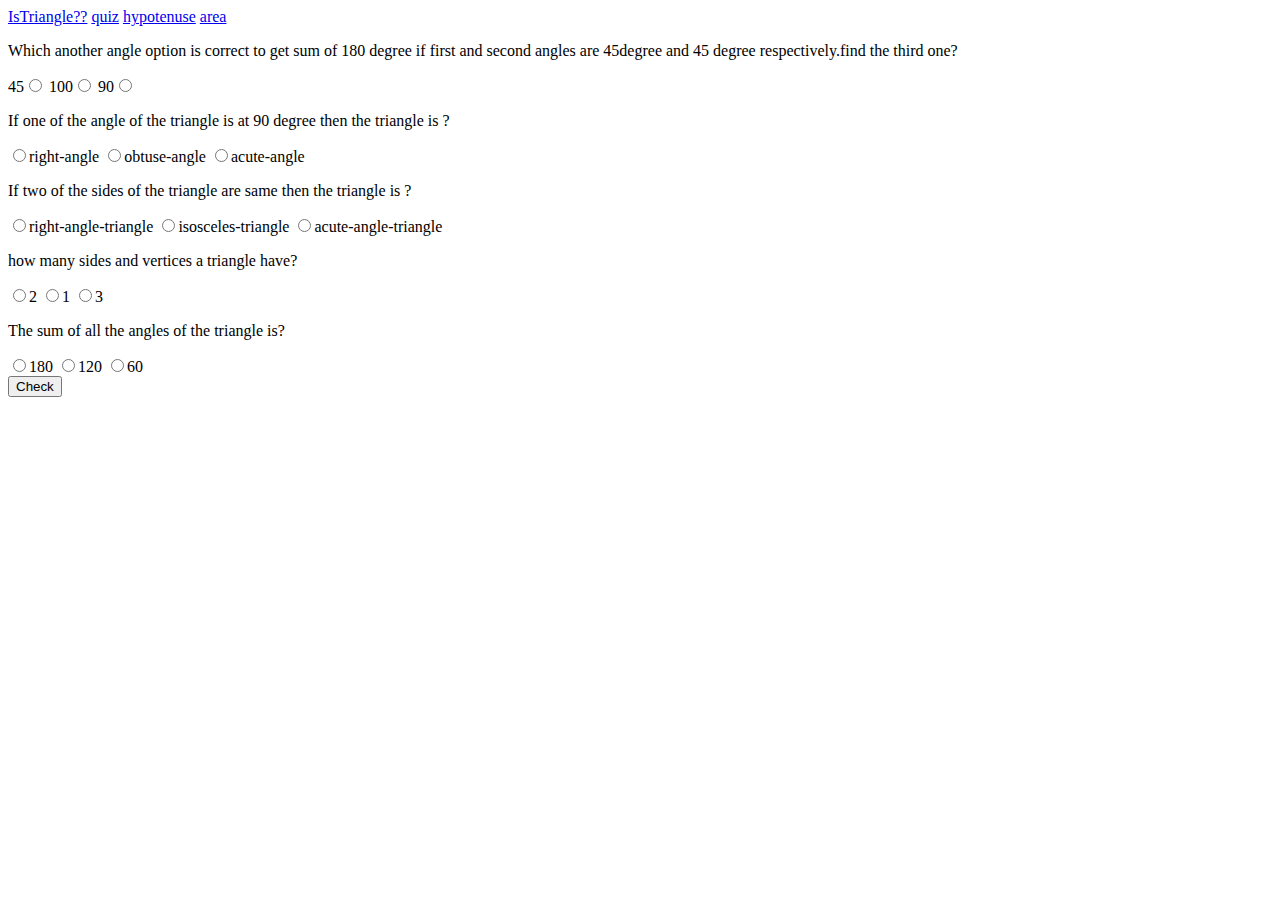
<file: triangle/quiz.html>
<!DOCTYPE html>
<html lang="en">

<head>
    <meta charset="UTF-8">
    <meta http-equiv="X-UA-Compatible" content="IE=edge">
    <meta name="viewport" content="width=device-width, initial-scale=1.0">
    <title>Document</title>
</head>

<body>
    <nav>
        <a href="isTriangles.html">IsTriangle??</a>
        <a href="quiz.html">quiz</a>
        <a href="hypotenuse.html">hypotenuse</a>
        <a href="area.html">area</a>
    </nav>
    <form class="quiz-form">
        <div class="question-container">
            <p>Which another angle option is correct to get sum of 180 degree if first and second
                angles are 45degree and 45 degree respectively.find the third one? </p>
            <label>45<input type="radio" name="question1" value="45"></label>
            <label>100<input type="radio" name="question1" value="100"></label>
            <label>90<input type="radio" name="question1" value="90"></label>
        </div>
        <div class="question-container">
            <p>If one of the angle of the triangle is at 90 degree then the triangle is ?</p>
            <label><input type="radio" name="question2" value="right-angle">right-angle</label>
            <label><input type="radio" name="question2" value="obtuse-angle">obtuse-angle</label>
            <label><input type="radio" name="question2" value="acute-angle">acute-angle</label>
        </div>
        <div class="question-container">
            <p>If two of the sides of the triangle are same then the triangle is ?</p>
            <label><input type="radio" name="question3" value="right-angle-triangle">right-angle-triangle</label>
            <label><input type="radio" name="question3" value="isosceles-triangle">isosceles-triangle</label>
            <label><input type="radio" name="question3" value="acute-angle-triangle">acute-angle-triangle</label>
        </div>
        <div class="question-container">
            <p>how many sides and vertices a triangle have?</p>
            <label><input type="radio" name="question4" value="2">2</label>
            <label><input type="radio" name="question4" value="1">1</label>
            <label><input type="radio" name="question4" value="3">3</label>
        </div>
        <div class="question-container">
            <p>The sum of all the angles of the triangle is?</p>
            <label><input type="radio" name="question5" value="180">180</label>
            <label><input type="radio" name="question5" value="120">120</label>
            <label><input type="radio" name="question5" value="60">60</label>
        </div>
    </form>
    <button id="check-answer-btn">Check</button>
    <div id="output"></div>
    <script src="quiz.js"></script>
</body>

</html>
</file>
<file: style.css>
@import url("https://fonts.googleapis.com/css2?family=Baloo+Tammudu+2:wght@500&display=swap");
:root {
  --primary-color: #6ee7b7;

  --off-white: #dcfce7d4;
}
body {
  padding: 0px;
  margin: 0px;
  font-family: "Baloo Tammudu 2", cursive;
}
.brand {
  color: whitesmoke;
  text-align: left;
  padding-top: 0.5rem;
  padding-left: 0.5rem;
  font-size: 1.5rem;
}
.active-link {
  font-weight: bold;
  color: tomato;
}
.nav {
  height: 7.5rem;
  text-align: right;
  background-color: var(--primary-color);
  border-bottom-left-radius: 30px;
}
.nav h2 {
  text-align: left;
  margin: 0px;
  color: white;
}
.list {
  list-style: none;
}

.list,
.nav-list {
  list-style: none;
  display: inline;
}
.list,
.nav-list,
a {
  color: white;
  text-decoration: none;
  font-size: 1.5rem;
  padding: 6px;
}
.list,
.nav-list,
a:hover {
  color: tomato;
  font-size: 1.5rem;
}
.header {
  padding: 1rem;
  padding-top: 5rem;
}
.header .header-img {
  max-width: 340px;
  display: block;
  margin: auto;
}
.header-heading {
  text-align: center;
}
.header-heading span {
  color: var(--primary-color);
}
.ow {
  background-color: var(--off-white);
}
.container-center {
  max-width: 600px;
  margin: auto;
}
.container {
  /* display: block; */
  padding-left: 3rem;
}
h3 {
  font-size: 2.4rem;
  margin: 14px 0px;
  color: tomato;
  padding-top: 1rem;
}
p {
  font-size: 1.3rem;
  margin: auto;
}
strong {
  color: tomato;
}
.link {
  box-sizing: border-box;
  text-decoration: none;
  padding: 0.5rem 1rem;
  margin-top: 5rem;
  margin-bottom: 1rem;
  padding-bottom: 0px;
}
.link-primary {
  background-color: var(--primary-color);
  border-radius: 0.5rem;
  /* padding: 0.5rem 1rem; */
  border: 1px solid var(--primary-color);
  color: white;
}
.footer {
  background-color: var(--primary-color);
  padding: 2rem 0rem;
  text-align: center;
  color: white;
  border-top-right-radius: 1rem;
}

.footer-header {
  font-size: 2.5rem;
  color: tomato;
}
.footer1 {
  margin-top: 3px;
  border-top-right-radius: 1rem;
  background-color: var(--primary-color);
}
.social-links {
  padding: 0px;
}
.project-li div li {
  list-style: none;
}
.project-li div li h1 {
  margin: 0px;
  color: darkorange;
}
small {
  color: darkred;
  font-size: 1rem;
}
.project-li .container {
  padding-left: 0px;
}
.project-li div li a {
  color: darkred;
  border: 2px solid black;
  border-radius: 1rem;
  /* background-color: var(--primary-color); */
}
/* button{
    padding: 1rem;
    border-radius: 1rem;
    background-color: black;
    color: white;
    font-size: 1rem;
} */
/* button {
  cursor: pointer;
  padding: 1rem;
  border-radius: 1rem;
  background-color: var(--primary-color);
  color: white;
  /* color: rgb(255, 255, 255); */
/* font-size: 1rem;
  border: 1px solid var(--primary-color);
} */
/* a {
  cursor: pointer;
  padding: 1rem;
  border-radius: 1rem;
  background-color: var(--primary-color);
  color: white;
  /* color: rgb(255, 255, 255); */
/* font-size: 1rem;
  border: 1px solid var(--primary-color);
} */
a {
  background-color: var(--primary-color);
  color: white;
}
/* .btn {
  color: var(--primary-color);
  background-color: white;
} */
.link-secondary {
  color: var(--primary-color);
  border-radius: 0.5rem;
  border: 1px solid var(--primary-color);
  background-color: white;
}
</file>
<file: blog1.css>
@import url("https://fonts.googleapis.com/css2?family=Roboto+Slab&display=swap");
@import url("https://fonts.googleapis.com/css2?family=Rampart+One&display=swap");
* {
  padding: 0px;
  margin: 0px;
  font-family: "Roboto Slab", serif;
}
h1 {
    font-size: 4rem;
    margin: 0rem;
    padding: .9rem;
    text-align: center;
    background-color: #643645;
    color: #d8f337;
    background-color: #ff8d00bf;
    color: aliceblue;
    font-style: italic;
    font-family: "Rampart One", cursive;
}
div {
  text-align: justify;
  color: aqua;
  border: 4px solid;
  background-color: white;
  opacity: 0.9;
  margin-bottom: 1rem;
  width: 58%;
  font-size: 1.5rem;
  font-family: "Rampart One", cursive;
  margin: AUTO;
  padding: 1rem;
  font-weight: bolder;
}
img {
  display: block;
  width: 33%;
  margin: auto;
  margin-top: 1rem;
  margin-bottom: 1rem;
  border-radius: 2rem;
  /* border: 4px solid black; */
}
body {
  /* background-color: #191818d9;
   */
  background-image: url("Bhagavad-Gita-Hindi-1.jpg");
  background-repeat: no-repeat;
  background-attachment: fixed;
  background-size: cover;
}
#jsbap {
  width: 63%;
  font-size: 2rem;
  margin: auto;
  border-radius: 2rem;
  padding: 0.4rem;
background-color:  #14030352;
  color: #fffbfb;
  border: 5px solid black;
}
#AIh1 {
  background-color: #0c020285;
  font-family: "Rampart One", cursive;
  text-align: justify;
  width: 59%;
  color: red;
  margin: auto;
  border-radius: 3rem;
  font-size: 2rem;
  padding: 1rem;
  background-color: #0c020285;
  color: #fffbfb;
  border: 5px solid black;
}
p {
  font-size: 2rem;
  /* color: w]; */
  color: white;
  text-align: justify;
  display: block;
  width: 58%;
  margin: auto;
  margin-top: 1rem;
  margin-bottom: 1rem;
  background-color: #00000080;
  padding: 1.5rem;
  border-radius: 1rem;
  border: 3px solid white;
}
#ct {
  width: 45%;
  font-size: 2rem;
  margin: auto;
  padding: 0.5rem;
  border-radius: 3rem;
  background-color: #10030382;
  color: #fffbfb;
  border: 5px solid black;
}
.footer1 {
  display: block;
  width: 97%;
  border: none;
}
.footer-header {
  border: 4px solid black;
  border-radius: 13px;
  text-align: center;
  font-size: 3rem;
  color: black;
}
ul {
  display: flex;
  /* text-align: center; */
  list-style: none;
  letter-spacing: 4px;
}
/* #li1 {
  margin-left: 26rem;
}
.li2 {
  margin-left: 2rem;
} */
a.link {
  padding: 3rem;
  font-size: 2rem;
}
div.centre {
  border: none;
}
</file>
<file: blog2.css>
@import url("https://fonts.googleapis.com/css2?family=Roboto+Slab&display=swap");
@import url("https://fonts.googleapis.com/css2?family=Rampart+One&display=swap");
* {
  padding: 0px;
  margin: 0px;
  font-family: "Roboto Slab", serif;
}
h1 {
  /* border-top-right-radius: 18rem;
  border-bottom-left-radius: 18rem; */
  font-size: 3rem;
  text-align: center;
  padding: 1rem;
  background-color: #643645;
  color: #d8f337;
  background-color: #2b668c;
  color: aliceblue;
  font-style: italic;
  font-family: "Rampart One", cursive;
}
div {
  text-align: justify;
  color: rgb(0, 7, 7);
  border: 4px solid;
  background-color: white;
  opacity: 0.9;
  margin-bottom: 1rem;
  width: 58%;
  font-size: 1.5rem;
  font-family: "Rampart One", cursive;
  margin: AUTO;
  padding: 1rem;
  font-weight: bolder;
}
img {
  display: block;
  width: 21%;
  margin: auto;
  margin-top: 1rem;
  margin-bottom: 1rem;
  border-radius: 2rem;
  /* border: 4px solid black; */
}
body {
  /* background-color: #191818d9;
   */
  background-image: url("497.png");
  background-repeat: no-repeat;
  background-attachment: fixed;
  background-size: cover;
}
#jsbap {
  width: 63%;
  margin: auto;
  border-radius: 2rem;
  padding: 0.4rem;
  
  background-color: #13020263;
  color: #fffbfb;
  border: 5px solid black;
}
#AIh1 {
  background-color: whitesmokergb(206, 206, 206);
  font-family: "Rampart One", cursive;
  text-align: justify;
  width: 59%;
  color: red;
  margin: auto;
  border-radius: 3rem;
  padding: 1rem;
  background-color: #0703038a;
  color: #fffbfb;
  border: 5px solid black;
}
p {
  font-size: 2rem;
  /* color: w]; */
  color: rgb(22, 2, 2);
  text-align: justify;
  display: block;
  width: 58%;
  margin: auto;
  margin-top: 1rem;
  margin-bottom: 1rem;
  background-color: #3e99c0ba;
  padding: 1.5rem;
  border-radius: 1rem;
  border: 3px solid white;
}
#ct {
  width: 45%;
  margin: auto;
  padding: 0.5rem;
  border-radius: 3rem;
  background-color: red;
  color: #fffbfb;
  border: 5px solid black;
}
.footer1 {
  display: block;
  width: 97%;
  border: none;
}
.footer-header {
  border: 4px solid black;
  border-radius: 13px;
  text-align: center;
  font-size: 3rem;
  color: black;
}
ul {
  display: flex;
  /* text-align: center; */
  list-style: none;
  letter-spacing: 4px;
}
/* #li1 {
  margin-left: 26rem;
}
.li2 {
  margin-left: 2rem;
} */
a.link {
  padding: 3rem;
  font-size: 2rem;
}
div.centre {
  border: none;
}
</file>
